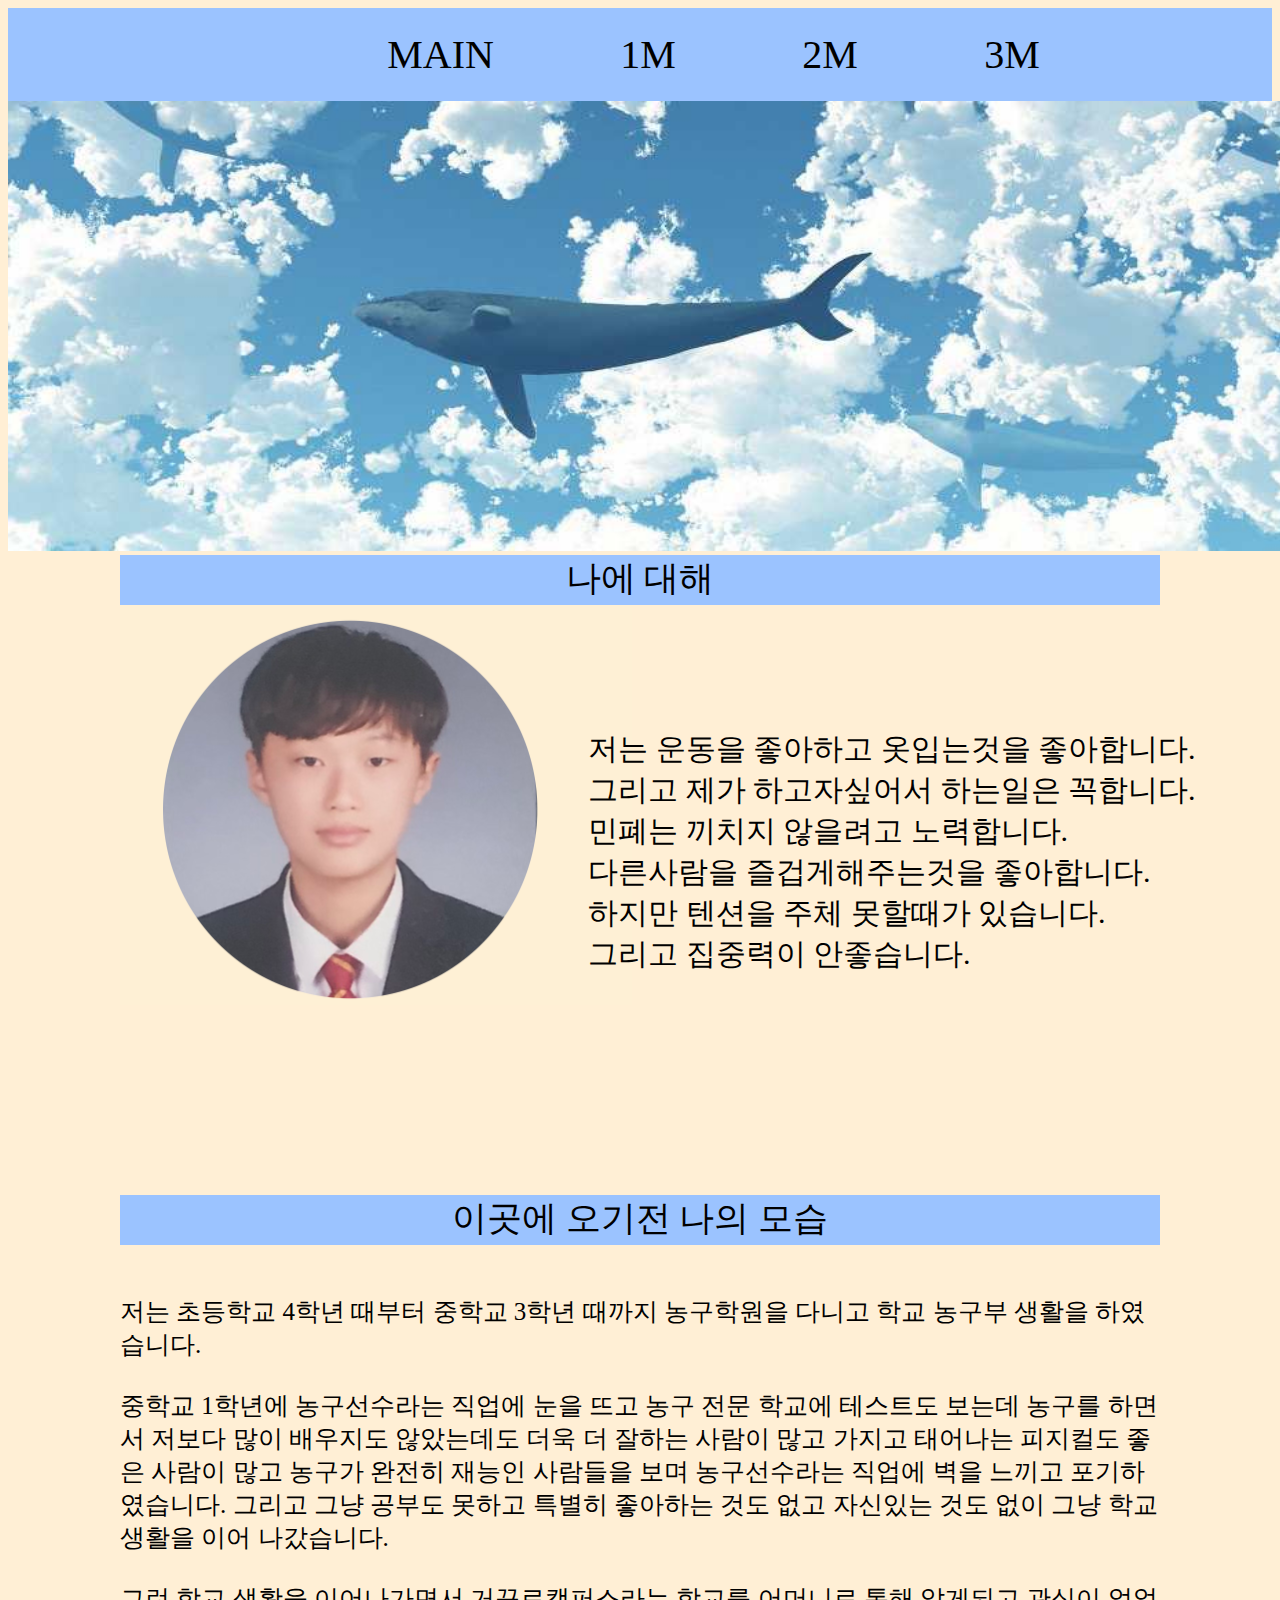
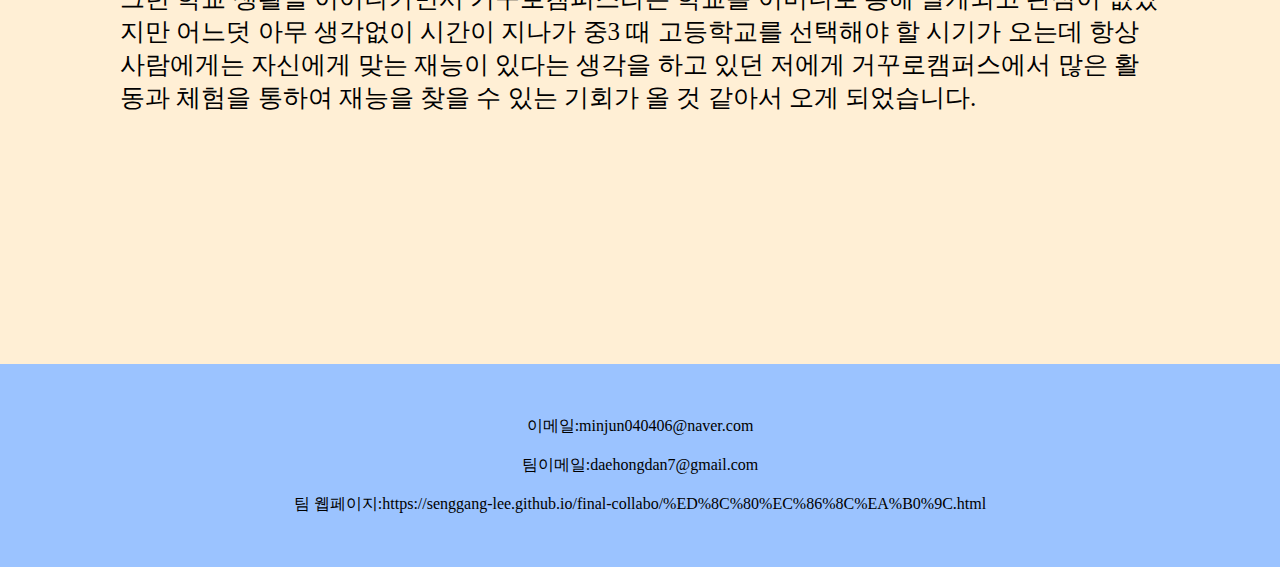
<file: docs/index.html>
<!DOCTYPE html>
<html lang="en">
<head>
    <meta charset="UTF-8">
    <meta name="viewport" content="width=device-width, initial-scale=1.0">
    <title>Document</title>
    <link rel="stylesheet" href="namul.css">
    
</head>

<body>
 
     <div class="title">
         <p class="main">
             
        <a href="포트폴리오.html">MAIN</a>
        </p>
        <p class="one">
<a href="포트폴리오1.html">1M</a>
</p>

<p class="two">
<a href="포트폴리오2.html">2M</a>
</p>

<p class="three">
<a href="포트폴리오3.html">3M</a>
</p>

</div>


    <img src='사진/나물.jpg' class="image">



<div class="container">

  <div class="me">
      나에 대해
  </div>

<div class="ppp">
    <img src='사진/rrr.png'>
</div>
 

   <div class="설명">
    저는 운동을 좋아하고 옷입는것을 좋아합니다.<br>
    그리고 제가 하고자싶어서 하는일은 꼭합니다.<br>
    민폐는 끼치지 않을려고 노력합니다.<br>
    다른사람을 즐겁게해주는것을 좋아합니다.<br>
    하지만 텐션을 주체 못할때가 있습니다.<br>
    그리고 집중력이 안좋습니다.

   </div>

 <div class="누구인가">
<div class="타이틀">
    이곳에 오기전 나의 모습
</div>
<div class="history">
    저는 초등학교 4학년 때부터 중학교 3학년 때까지 농구학원을 다니고 학교 농구부 생활을 하였습니다. <br><br>
    중학교 1학년에 농구선수라는 직업에 눈을 뜨고 농구 전문 학교에 테스트도 보는데 농구를 하면서 저보다 많이 배우지도 않았는데도 더욱 더 잘하는 사람이 많고 가지고 태어나는 피지컬도 좋은 사람이 많고 농구가 완전히 재능인 사람들을 보며 농구선수라는 직업에 벽을 느끼고 포기하였습니다. 그리고 그냥 공부도 못하고 특별히 좋아하는 것도 없고 자신있는 것도 없이 그냥 학교 생활을 이어 나갔습니다.<br><br>
    그런 학교 생활을 이어나가면서 거꾸로캠퍼스라는 학교를 어머니로 통해 알게되고 관심이 없었지만 어느덧 아무 생각없이 시간이 지나가 중3 때 고등학교를 선택해야 할 시기가 오는데 항상 사람에게는 자신에게 맞는 재능이 있다는 생각을 하고 있던 저에게 거꾸로캠퍼스에서 많은 활동과 체험을 통하여 재능을 찾을 수 있는 기회가 올 것 같아서 오게 되었습니다.

</div>
</div>
<footer>
    이메일:minjun040406@naver.com<br><br>
    팀이메일:daehongdan7@gmail.com<br><br>
    팀 웹페이지:https://senggang-lee.github.io/final-collabo/%ED%8C%80%EC%86%8C%EA%B0%9C.html
</footer>







  
  </div>
</body>

</html>
</file>
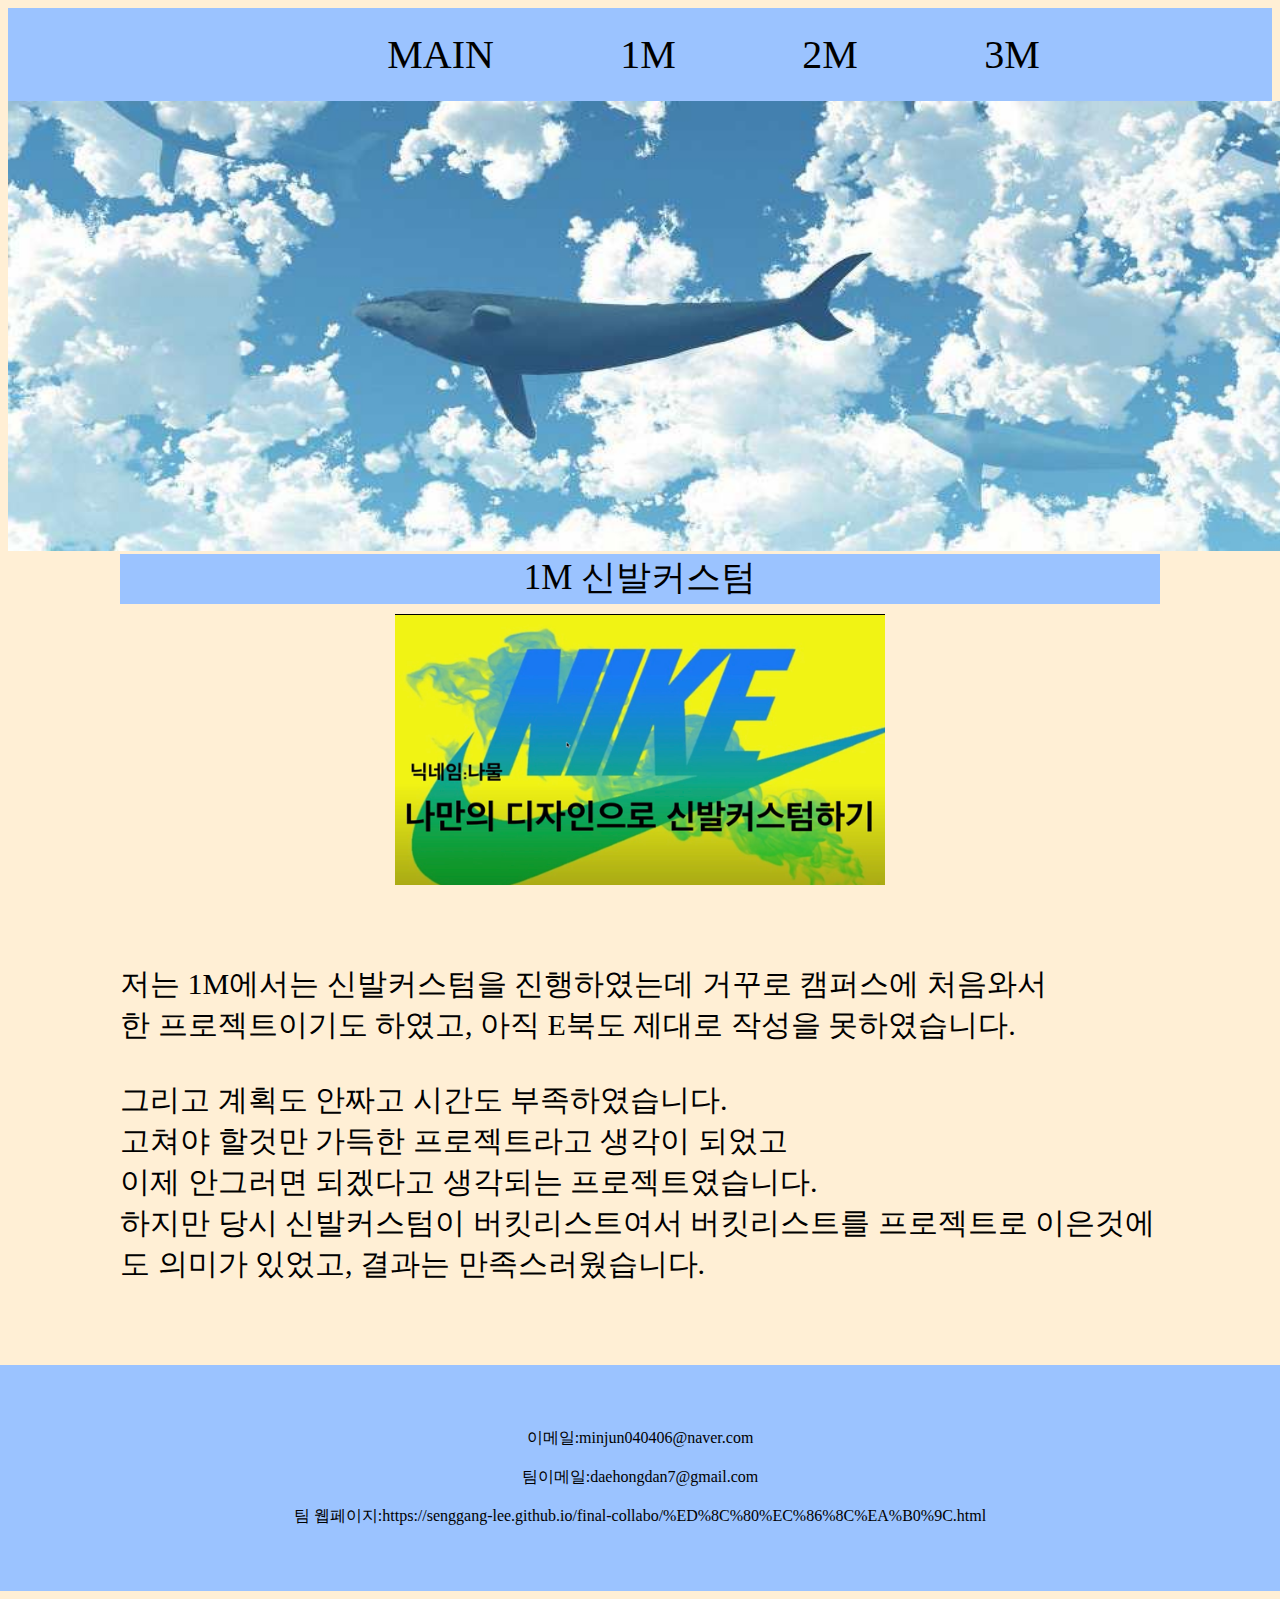
<file: docs/포트폴리오1.html>
<!DOCTYPE html>
<html lang="en">
<head>
    <meta charset="UTF-8">
    <meta name="viewport" content="width=device-width, initial-scale=1.0">
    <title>Document</title>
    <link rel="stylesheet" href="포트폴리오1.css">
    
</head>

<body>
 
     <div class="title">
         <p class="main">
        <a href="index.html">MAIN</a>
        </p>
        <p class="one">
<a href="포트폴리오1.html">1M</a>
</p>

<p class="two">
<a href="포트폴리오2.html">2M</a>
</p>

<p class="three">
<a href="포트폴리오3.html">3M</a>
</p>

</div>


    <img src='사진/나물.jpg' class="image">



<div class="container">
    <div class="inner-container1">
            
        <div class="gallery1">
            <div style="overflow: hidden auto;">
                <div id = container1>
                    <div id = iptimg>
                    <div id = iptimg1><img src="사진/나이키1.png" width="600px"></div>
                    <div id = iptimg2><img src="사진/나이키2.png" width="600px"></div>
                    <div id = iptimg3><img src="사진/나이키3.png" width="600px"></div>
                    <div id = iptimg4><img src="사진/나이키4.png" width="600px"></div>
                    <div id = iptimg5><img src="사진/나이키5.png" width="600px"></div>
                    <div id = iptimg6><img src="사진/나이키6.png" width="600px"></div>
                    <div id = iptimg7><img src="사진/나이키7.png" width="600px"></div>
                    <div id = iptimg8><img src="사진/나이키8.png" width="600px"></div>
                    <div id = iptimg9><img src="사진/나이키9.png" width="600px"></div>
                    </div>
                </div>
            </div>
            
                 
            </div>
        </div>

  <div class="me">
      1M 신발커스텀
  </div>
 

 

   <div class="설명">
   저는 1M에서는 신발커스텀을 진행하였는데 거꾸로 캠퍼스에 처음와서 <br>한 프로젝트이기도 하였고,
   아직 E북도 제대로 작성을 못하였습니다.<br><br>
   그리고 계획도 안짜고 시간도 부족하였습니다.<br>
   고쳐야 할것만 가득한 프로젝트라고 생각이 되었고<br>
   이제 안그러면 되겠다고 생각되는 프로젝트였습니다.<br>
   하지만 당시 신발커스텀이 버킷리스트여서 버킷리스트를 프로젝트로 이은것에도 의미가 있었고,
   결과는 만족스러웠습니다.

   </div>




</div>
</div>
<footer>
    이메일:minjun040406@naver.com<br><br>
    팀이메일:daehongdan7@gmail.com<br><br>
    팀 웹페이지:https://senggang-lee.github.io/final-collabo/%ED%8C%80%EC%86%8C%EA%B0%9C.html
</footer>







  
  </div>
</body>

</html>
</file>
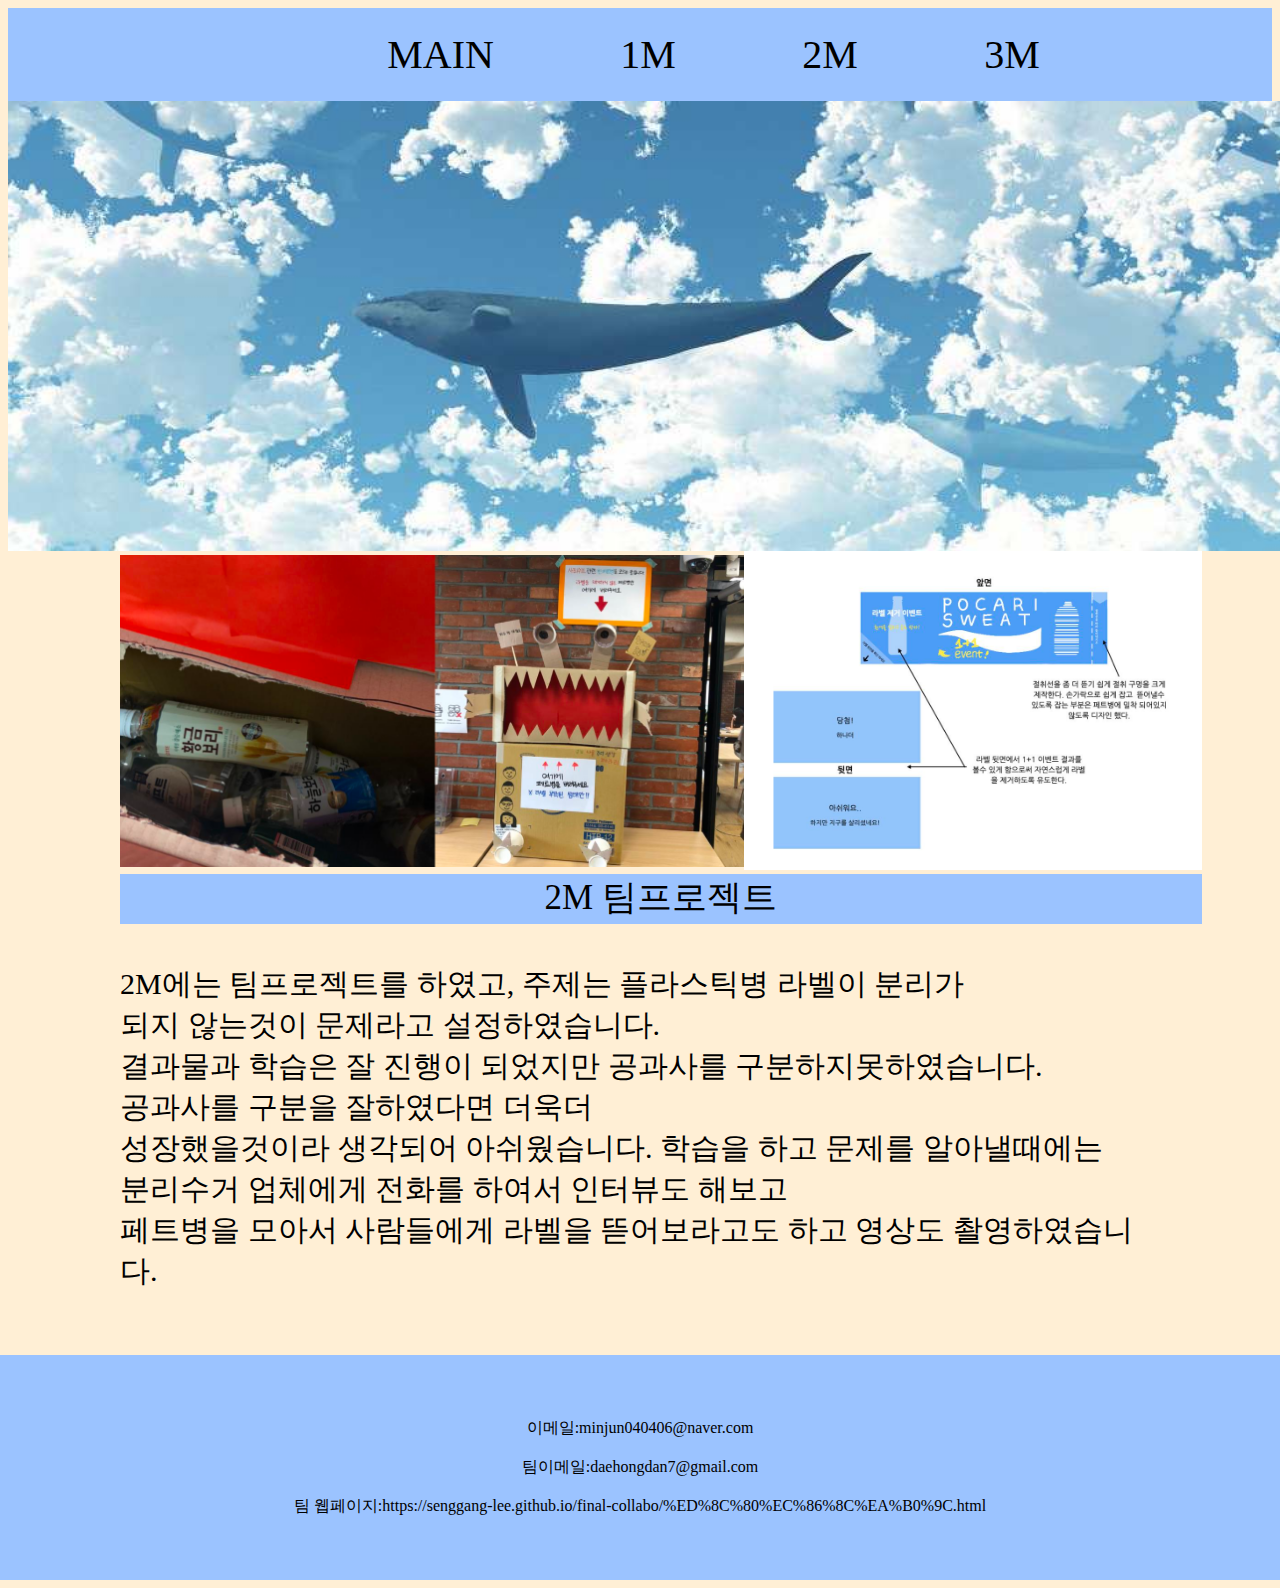
<file: docs/포트폴리오2.html>
<!DOCTYPE html>
<html lang="en">
<head>
    <meta charset="UTF-8">
    <meta name="viewport" content="width=device-width, initial-scale=1.0">
    <title>Document</title>
    <link rel="stylesheet" href="포트폴리오2.css">
    
</head>

<body>
 
     <div class="title">
         <p class="main">
        <a href="index.html">MAIN</a>
        </p>
        <p class="one">
<a href="포트폴리오1.html">1M</a>
</p>

<p class="two">
<a href="포트폴리오2.html">2M</a>
</p>

<p class="three">
<a href="포트폴리오3.html">3M</a>
</p>

</div>


    <img src='사진/나물.jpg' class="image">



<div class="container">
    
        <img src='사진/team.png' class="team">
    
        
            <img src='사진/팀프로젝트1.png' class="pro">
        
        

  <div class="me">
      2M 팀프로젝트
  </div>
    
   <div class="설명">
    2M에는 팀프로젝트를 하였고,
    주제는 플라스틱병 라벨이 분리가 <br>되지 않는것이 문제라고 설정하였습니다.<br>  
    결과물과 학습은 잘 진행이 되었지만 공과사를 구분하지못하였습니다.<br>
    공과사를 구분을 잘하였다면 더욱더 <br>성장했을것이라 생각되어 아쉬웠습니다.
    학습을 하고 문제를 알아낼때에는<br> 분리수거 업체에게 전화를 하여서 인터뷰도 해보고<br>
    페트병을 모아서 사람들에게 라벨을 뜯어보라고도 하고 영상도 촬영하였습니다.<br>
    
    

   </div>




</div>
</div>
<footer>
    이메일:minjun040406@naver.com<br><br>
    팀이메일:daehongdan7@gmail.com<br><br>
    팀 웹페이지:https://senggang-lee.github.io/final-collabo/%ED%8C%80%EC%86%8C%EA%B0%9C.html
</footer>







  
  </div>
</body>

</html>
</file>
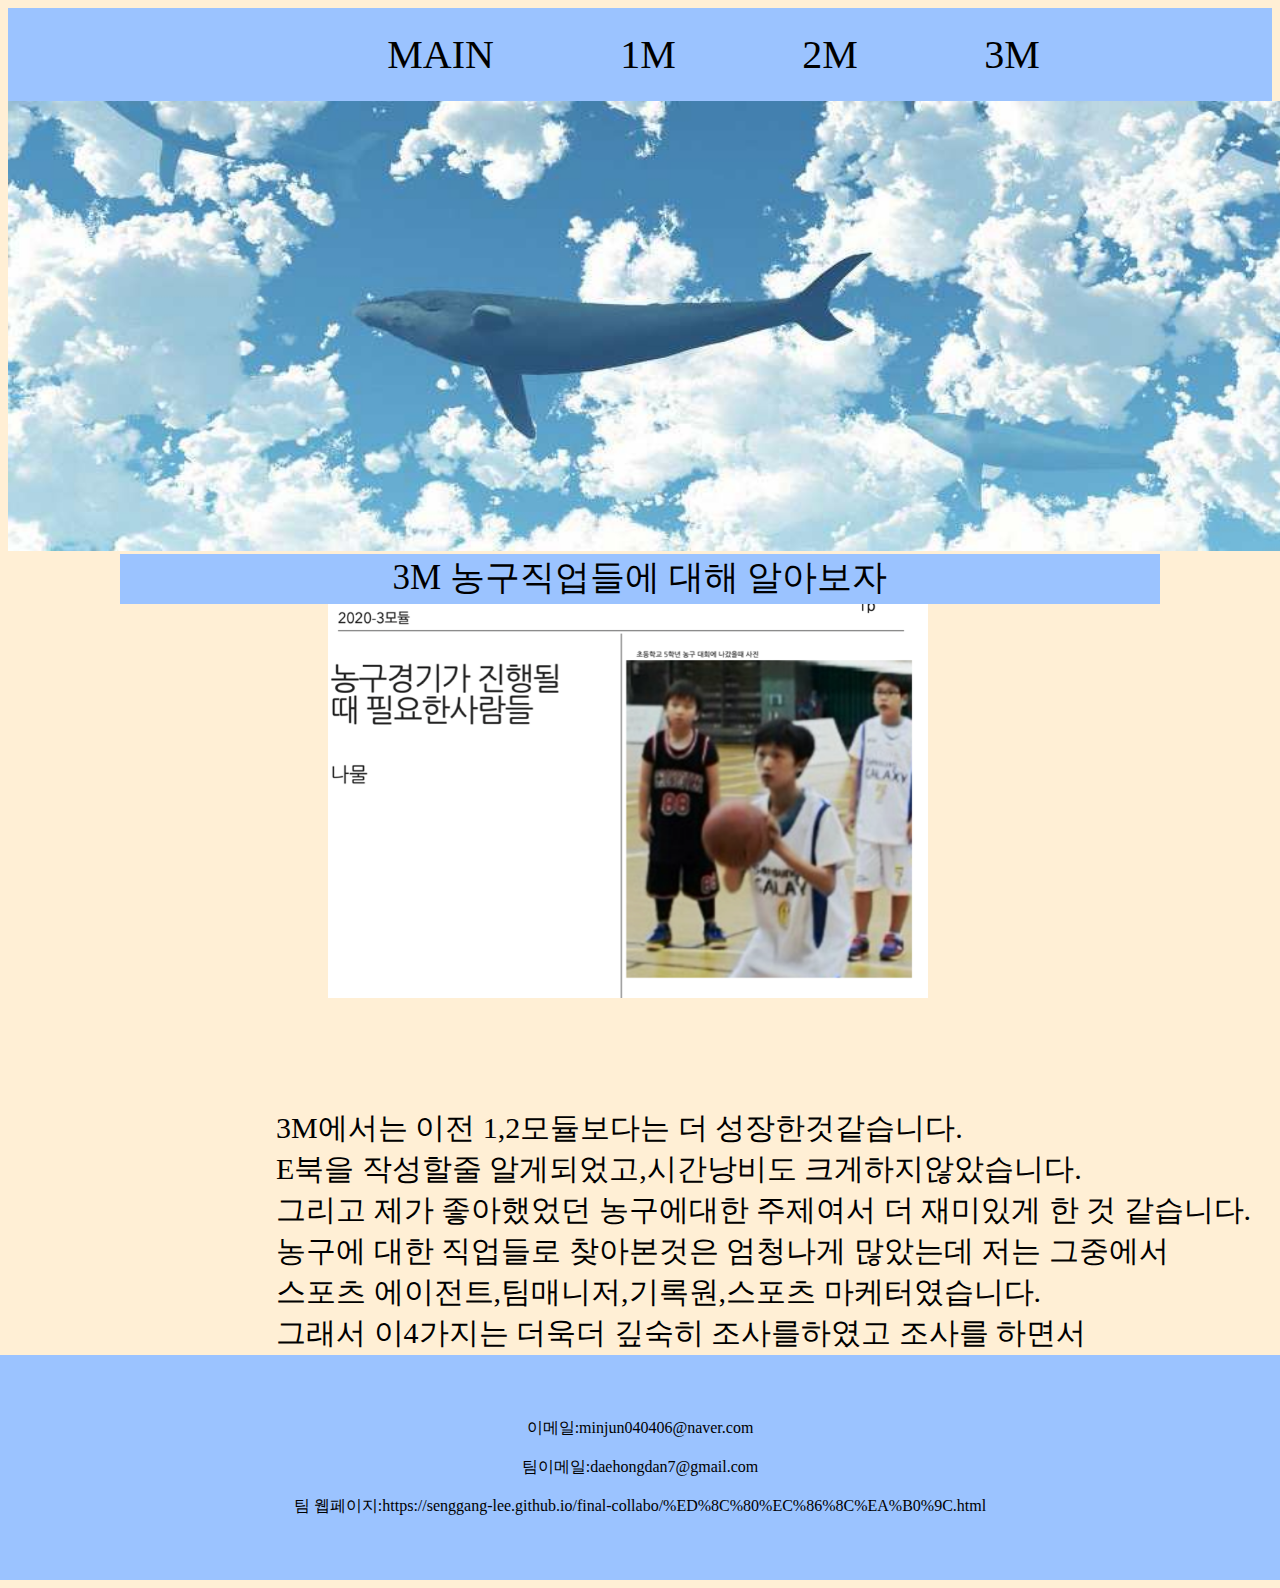
<file: docs/포트폴리오3.html>
<!DOCTYPE html>
<html lang="en">

<head>
    <meta charset="UTF-8">
    <meta name="viewport" content="width=device-width, initial-scale=1.0">
    <title>Document</title>
    <link rel="stylesheet" href="포트폴리오3.css">

</head>

<body>

    <div class="title">
        <p class="main">
            <a href="index.html">MAIN</a>
        </p>
        <p class="one">
            <a href="포트폴리오1.html">1M</a>
        </p>

        <p class="two">
            <a href="포트폴리오2.html">2M</a>
        </p>

        <p class="three">
            <a href="포트폴리오3.html">3M</a>
        </p>

    </div>


    <img src='사진/나물.jpg' class="image">



    <div class="container">
        <div class="inner-container1">

            <div class="gallery1">
                <div style="overflow: hidden auto;">
                    <div id=container1>
                        <div id=iptimg>
                            <div id=iptimg1><img src="사진/농구1.png" width="600px"></div>
                            <div id=iptimg2><img src="사진/농구2.png" width="600px"></div>
                            <div id=iptimg3><img src="사진/농구3.png" width="600px"></div>
                            <div id=iptimg4><img src="사진/농구4.png" width="600px"></div>
                            <div id=iptimg5><img src="사진/농구5.png" width="600px"></div>
                            <div id=iptimg6><img src="사진/농구6.png" width="600px"></div>
                            <div id=iptimg7><img src="사진/농구7.png" width="600px"></div>
                            <div id=iptimg8><img src="사진/농구8.png" width="600px"></div>
                            <div id=iptimg9><img src="사진/농구9.png" width="600px"></div>
                            <div id=iptimg10><img src="사진/농구10.png" width="600px"></div>
                        </div>
                    </div>
                </div>


            </div>
        </div>


        <div class="me">
            3M 농구직업들에 대해 알아보자
        </div>




        <div class="설명">
            3M에서는 이전 1,2모듈보다는 더 성장한것같습니다.<br>
            E북을 작성할줄 알게되었고,시간낭비도 크게하지않았습니다.<br>
            그리고 제가 좋아했었던 농구에대한 주제여서 더 재미있게 한 것 같습니다.<br>
            농구에 대한 직업들로 찾아본것은 엄청나게 많았는데 저는 그중에서<br>
            스포츠 에이전트,팀매니저,기록원,스포츠 마케터였습니다.<br>
            그래서 이4가지는 더욱더 깊숙히 조사를하였고 조사를 하면서 <br>
            몰랐던것들을 정말 많이 알아갔고 제가 걸어온 농구의 길을<br>
            한번 돌아보는 것같아서 정말 뜻깊었던것 같습니다

        </div>




    </div>
    </div>
    <footer>
        이메일:minjun040406@naver.com<br><br>
        팀이메일:daehongdan7@gmail.com<br><br>
        팀 웹페이지:https://senggang-lee.github.io/final-collabo/%ED%8C%80%EC%86%8C%EA%B0%9C.html
    </footer>








    </div>
</body>

</html>
</file>
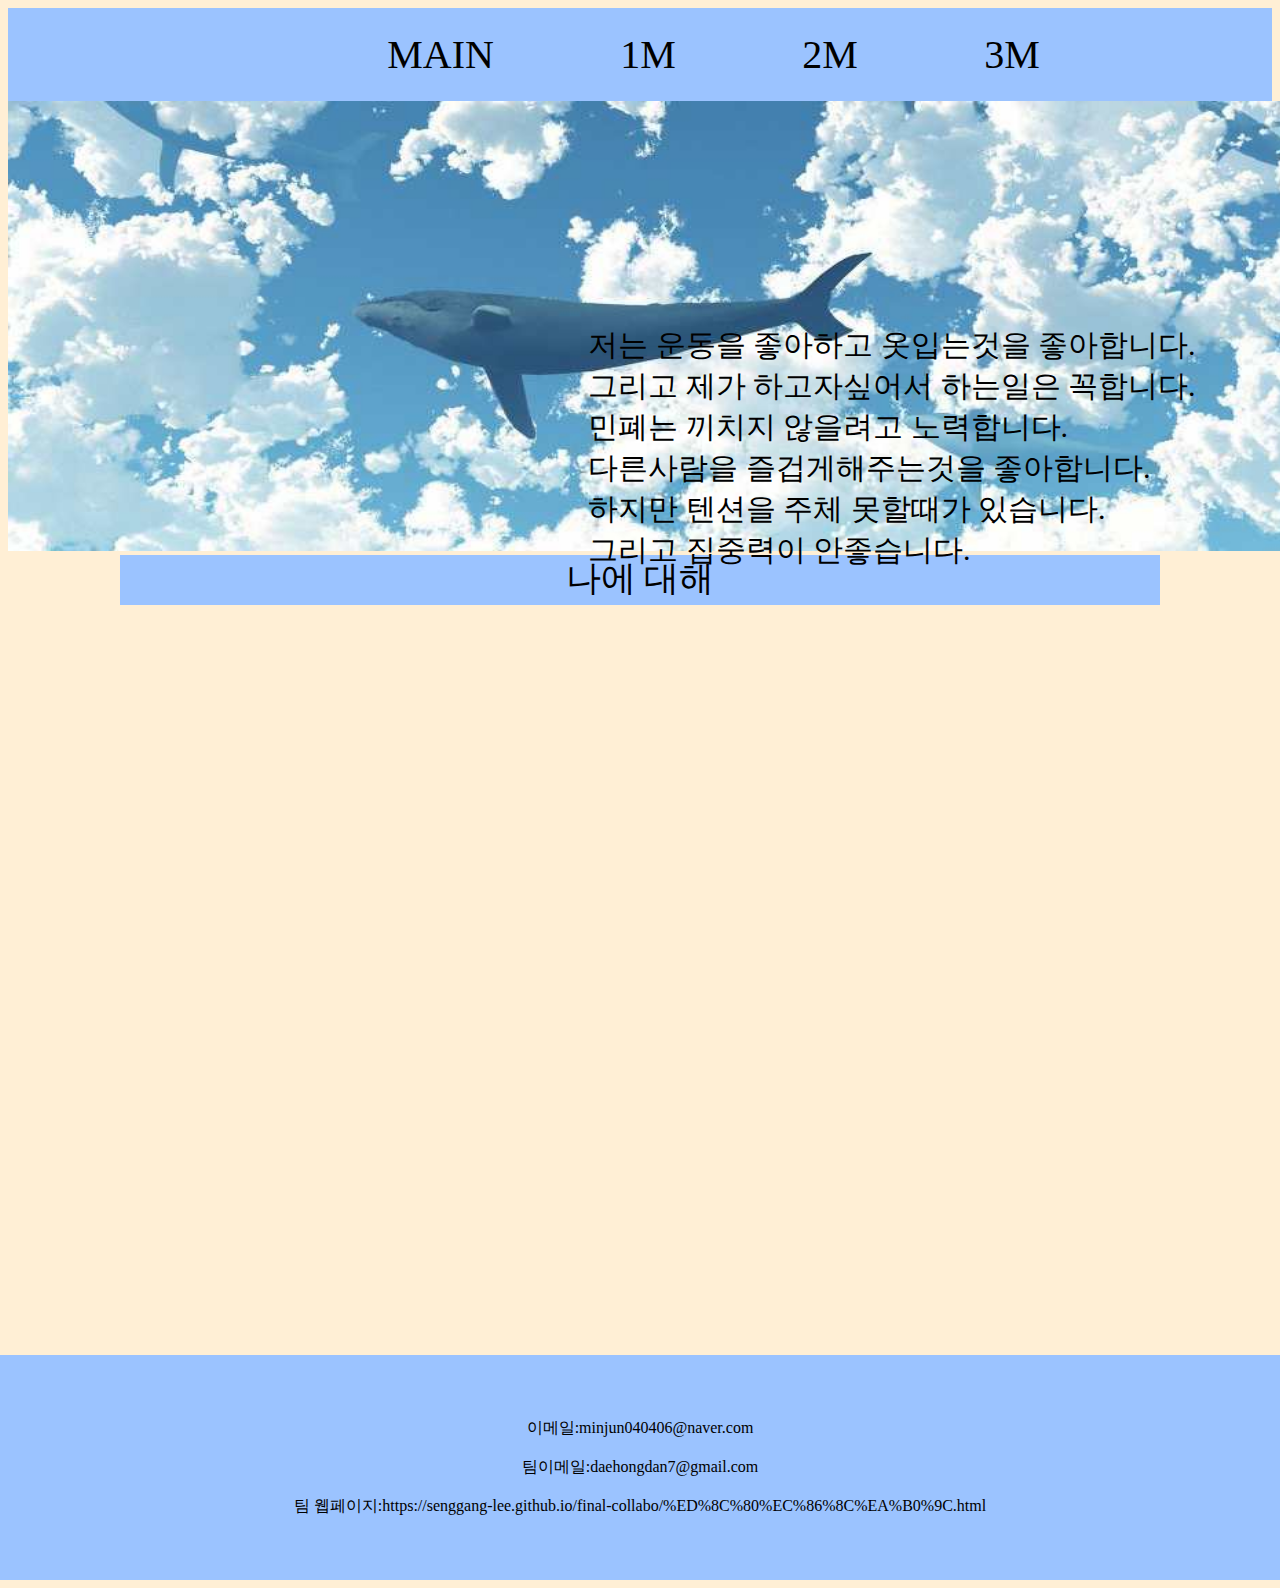
<file: 포트폴리오/1/포트폴리오1.html>
<!DOCTYPE html>
<html lang="en">
<head>
    <meta charset="UTF-8">
    <meta name="viewport" content="width=device-width, initial-scale=1.0">
    <title>Document</title>
    <link rel="stylesheet" href="포트폴리오1.css">
    
</head>

<body>
 
     <div class="title">
         <p class="main">
        <a href="Main">MAIN</a>
        </p>
        <p class="one">
<a href="one">1M</a>
</p>

<p class="two">
<a href="two">2M</a>
</p>

<p class="three">
<a href="three">3M</a>
</p>

</div>


    <img src='나물.jpg' class="image">



<div class="container">

  <div class="me">
      나에 대해
  </div>
 

 

   <div class="설명">
    저는 운동을 좋아하고 옷입는것을 좋아합니다.<br>
    그리고 제가 하고자싶어서 하는일은 꼭합니다.<br>
    민폐는 끼치지 않을려고 노력합니다.<br>
    다른사람을 즐겁게해주는것을 좋아합니다.<br>
    하지만 텐션을 주체 못할때가 있습니다.<br>
    그리고 집중력이 안좋습니다.

   </div>




</div>
</div>
<footer>
    이메일:minjun040406@naver.com<br><br>
    팀이메일:daehongdan7@gmail.com<br><br>
    팀 웹페이지:https://senggang-lee.github.io/final-collabo/%ED%8C%80%EC%86%8C%EA%B0%9C.html
</footer>







  
  </div>
</body>

</html>
</file>
<file: docs/namul.css>
.container{
    margin:0 auto;
    width:1040px;
    height:800px;
}
.title{
    position: relative;
    background-color: #9BC3FF;
    font-size:40px;
    height:55px;
    
    padding-top:3%;
    font-family:조선일보명조;
    display: flex;
    text-align: center;
}
body{
    background-color:#FFEFD5;
}
a { 
    position: relative;
    bottom:25%;
    text-decoration:none ;
    color:black;
    
} 
.타이틀{
    position: relative;
    background-color: #9BC3FF;
    font-size:35px;
    top:500px;
    text-align: center;
    font-family:조선일보명조;
    height:50px;
}
.history{
    position: relative;
    font-size:25px;
    top:550px;
    
    font-family:조선가는고딕;
    
}


.누구인가{
    position: relative;
    bottom:70%;
}
footer{
    position: relative;
    top:30%;
    background-color: #9BC3FF;
    width:140%;
    right:20%;
    text-align: center;
    font-family: 조선가는고딕;
    padding:5% 0%;
}
.image{
   height:450px;
   width:1410px;
}
.me{
    background-color:#9BC3FF;
    font-family:조선일보명조;
    height:50px;
    font-size:35px;
    text-align: center;
}
.ppp{
    width:50px;
    border-radius: 50%;
}
.설명{
    position: relative;
    left:45%;
    font-family:조선가는고딕;
    font-size:30px;
    bottom:35%;
}
.me{
    font-family:조선일보명조;
}
.main{
position: relative;
left: 30%;
bottom:100%;
}
.one{
position: relative;
bottom: 100%;
left: 40%;
}
.two{
position: relative;
bottom: 100%;
left: 50%;
}
.three{
position: relative;
bottom: 100%;
left:60%;
}
</file>
<file: docs/포트폴리오1.css>
.container{
    margin:0 auto;
    width:1040px;
    height:800px;
}
.title{
    position: relative;
    background-color: #9BC3FF;
    font-size:40px;
    height:55px;
    
    padding-top:3%;
    font-family:조선일보명조;
    display: flex;
    text-align: center;
}
body{
    background-color:#FFEFD5;
}
a { 
    position: relative;
    bottom:25%;
    text-decoration:none ;
    color:black;
    
} 





footer{
    position: relative;
    top:30%;
    background-color: #9BC3FF;
    width:140%;
    right:20%;
    text-align: center;
    font-family: 조선가는고딕;
    padding:5% 0%;
}
.image{
   height:450px;
   width:1410px;
}
.me{
    position: relative;
    bottom:45%;
    background-color:#9BC3FF;
    font-family:조선일보명조;
    height:50px;
    font-size:35px;
    text-align: center;

}

.설명{
    text-align: left;
    position: relative;
    left:0%;
    font-family:조선가는고딕;
    font-size:30px;
    bottom:0%;
}
.me{
    font-family:조선일보명조;
}
.main{
position: relative;
left: 30%;
bottom:100%;
}
.one{
position: relative;
bottom: 100%;
left: 40%;
}
.two{
position: relative;
bottom: 100%;
left: 50%;
}
.three{
position: relative;
bottom: 100%;
left:60%;
}
.inner-container1 {
    margin: 0px auto;
    width: 100%;
    
 }
  #content1,#content2,#content3 {
      margin-top: 5%;
      margin-left: 10%;
  }
 .gallery1 {
     margin-top: 1%;
     display: flex;
     justify-content: center;
 }
 .gallery2 {
    margin-top: 1%;
   display: flex;
   justify-content: center;
   
}
.gallery3 {
    margin-top: 1%;
   display: flex;
   justify-content: center;
   
}


 .gallery1 img,.gallery2 img,.gallery3 img{
    width: 500px;
    height: 270px;
    border-top: 1px solid black;
    margin-right: 5%;
 }

 

#container1{
    
    
overflow: auto;
width: 490px;
height: 300px;
margin-right: 20%;
margin-top: 10%;

}
#iptimg{
display: flex;
}

.iptimg1{
text-align: center;
margin-top: -35% ;
margin-left: 20%;
display: none;
}
.iptimg2{
display: none;
text-align: center;
margin-top: -35% ;
margin-left: 20%;
}
.iptimg3{
display: none;
text-align: center;
margin-top: -35% ;
margin-left: 20%;
}
.iptimg4{
    display: none;
    text-align: center;
    margin-top: -35% ;
    margin-left: 20%;
    }
    .iptimg5{
        display: none;
        text-align: center;
        margin-top: -35% ;
        margin-left: 20%;
        }
        .iptimg6{
            display: none;
            text-align: center;
            margin-top: -35% ;
            margin-left: 20%;
            }
            .iptimg7{
                display: none;
                text-align: center;
                margin-top: -35% ;
                margin-left: 20%;
                }
                .iptimg8{
                    display: none;
                    text-align: center;
                    margin-top: -35% ;
                    margin-left: 20%;
                    }
                    .iptimg9{
                        display: none;
                        text-align: center;
                        margin-top: -35% ;
                        margin-left: 20%;
                        }
</file>
<file: docs/포트폴리오2.css>
.container{
    margin:0 auto;
    width:1040px;
    height:800px;
}
.title{
    position: relative;
    background-color: #9BC3FF;
    font-size:40px;
    height:55px;
    
    padding-top:3%;
    font-family:조선일보명조;
    display: flex;
    text-align: center;
}
body{
    background-color:#FFEFD5;
}
a { 
    position: relative;
    bottom:25%;
    text-decoration:none ;
    color:black;
    
} 





footer{
    position: relative;
    top:30%;
    background-color: #9BC3FF;
    width:140%;
    right:20%;
    text-align: center;
    font-family: 조선가는고딕;
    padding:5% 0%;
}
.image{
   height:450px;
   width:1410px;
}
.me{
    position: relative;
    background-color:#9BC3FF;
    font-family:조선일보명조;
    height:50px;
    font-size:35px;
    text-align: center;
    bottom:40%;
    width: 104%;
}

.설명{
    position: relative;
    left:0%;
    font-family:조선가는고딕;
    font-size:30px;
    bottom:35%;
    
}
.me{
    font-family:조선일보명조;
}
.main{
position: relative;
left: 30%;
bottom:100%;
}
.one{
position: relative;
bottom: 100%;
left: 40%;
}
.two{
position: relative;
bottom: 100%;
left: 50%;
}
.three{
position: relative;
bottom: 100%;
left:60%;
}
.team{
    position: relative;
    right: 0%;
    width:60%
}
.pro{
    position: relative;
    width:44%;
    left: 60%;
    bottom:40%;
}
</file>
<file: docs/포트폴리오3.css>
.container{
    margin:0 auto;
    width:1040px;
    height:800px;
}
.title{
    position: relative;
    background-color: #9BC3FF;
    font-size:40px;
    height:55px;
    
    padding-top:3%;
    font-family:조선일보명조;
    display: flex;
    text-align: center;
}
body{
    background-color:#FFEFD5;
}
a { 
    position: relative;
    bottom:25%;
    text-decoration:none ;
    color:black;
    
} 





footer{
    position: relative;
    top:30%;
    background-color: #9BC3FF;
    width:140%;
    right:20%;
    text-align: center;
    font-family: 조선가는고딕;
    padding:5% 0%;
}
.image{
   height:450px;
   width:1410px;
}
.me{
    position: relative;
    background-color:#9BC3FF;
    font-family:조선일보명조;
    height:50px;
    font-size:35px;
    text-align: center;
    bottom:73%;
}

.설명{
    position: relative;
    left:15%;
    font-family:조선가는고딕;
    font-size:30px;
    bottom:10%;
    
}
.me{
    font-family:조선일보명조;
}
.main{
position: relative;
left: 30%;
bottom:100%;
}
.one{
position: relative;
bottom: 100%;
left: 40%;
}
.two{
position: relative;
bottom: 100%;
left: 50%;
}
.three{
position: relative;
bottom: 100%;
left:60%;
}
#iptimg{
    display: flex;
    }
    
    .iptimg1{
    text-align: center;
    margin-top: -35% ;
    margin-left: 20%;
    display: none;
    }
    .iptimg2{
    display: none;
    text-align: center;
    margin-top: -35% ;
    margin-left: 20%;
    }
    .iptimg3{
    display: none;
    text-align: center;
    margin-top: -35% ;
    margin-left: 20%;
    }
    .iptimg4{
        display: none;
        text-align: center;
        margin-top: -35% ;
        margin-left: 20%;
        }
        .iptimg5{
            display: none;
            text-align: center;
            margin-top: -35% ;
            margin-left: 20%;
            }
            .iptimg6{
                display: none;
                text-align: center;
                margin-top: -35% ;
                margin-left: 20%;
                }
                .iptimg7{
                    display: none;
                    text-align: center;
                    margin-top: -35% ;
                    margin-left: 20%;
                    }
                    .iptimg8{
                        display: none;
                        text-align: center;
                        margin-top: -35% ;
                        margin-left: 20%;
                        }
                        .iptimg9{
                            display: none;
                            text-align: center;
                            margin-top: -35% ;
                            margin-left: 20%;
                            }
                            .iptimg10{
                                display: none;
                                text-align: center;
                                margin-top: -35% ;
                                margin-left: 20%;
                                }
                                #container1{
    
                                    position: relative;
                                    left: 20%;
                                    overflow: auto;
                                    width: 600px;
                                    margin-right: 20%;
                                    margin-top: 10%;
                                    bottom:60px;
                                }
</file>
<file: 포트폴리오/1/포트폴리오1.css>
.container{
    margin:0 auto;
    width:1040px;
    height:800px;
}
.title{
    position: relative;
    background-color: #9BC3FF;
    font-size:40px;
    height:55px;
    
    padding-top:3%;
    font-family:조선일보명조;
    display: flex;
    text-align: center;
}
body{
    background-color:#FFEFD5;
}
a { 
    position: relative;
    bottom:25%;
    text-decoration:none ;
    color:black;
    
} 





footer{
    position: relative;
    top:30%;
    background-color: #9BC3FF;
    width:140%;
    right:20%;
    text-align: center;
    font-family: 조선가는고딕;
    padding:5% 0%;
}
.image{
   height:450px;
   width:1410px;
}
.me{
    background-color:#9BC3FF;
    font-family:조선일보명조;
    height:50px;
    font-size:35px;
    text-align: center;
}

.설명{
    position: relative;
    left:45%;
    font-family:조선가는고딕;
    font-size:30px;
    bottom:35%;
}
.me{
    font-family:조선일보명조;
}
.main{
position: relative;
left: 30%;
bottom:100%;
}
.one{
position: relative;
bottom: 100%;
left: 40%;
}
.two{
position: relative;
bottom: 100%;
left: 50%;
}
.three{
position: relative;
bottom: 100%;
left:60%;
}
</file>
